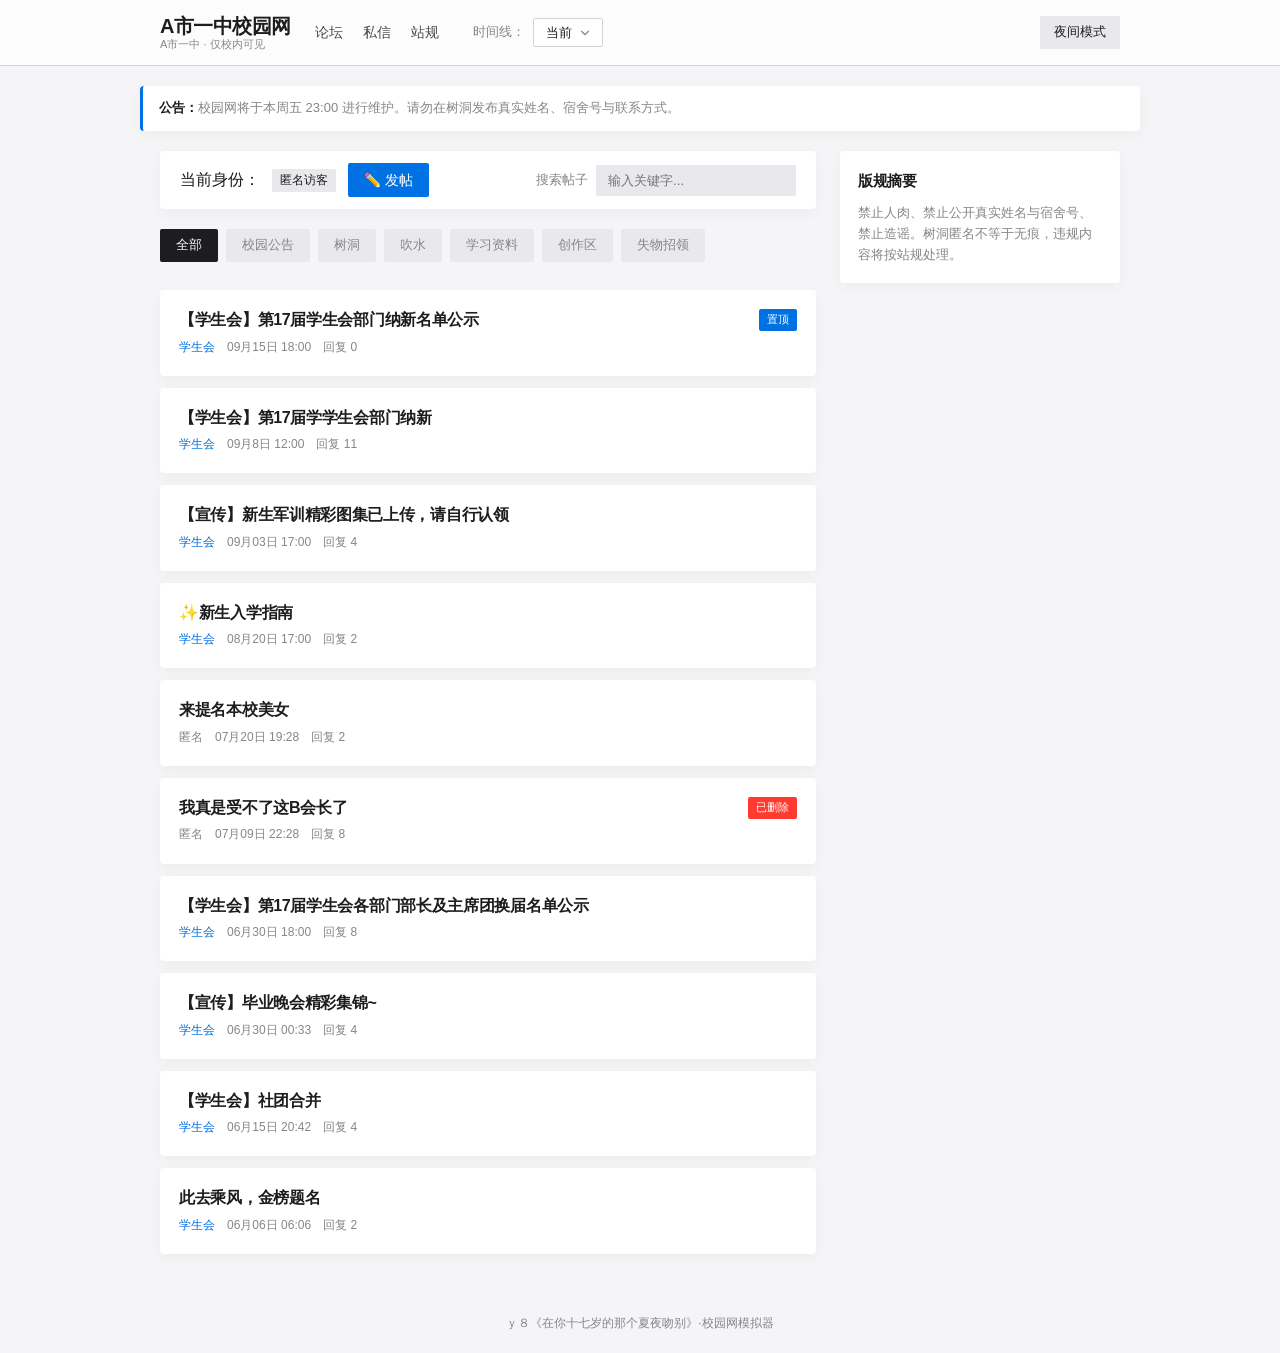
<file: index.html>
<!doctype html>
<html lang="zh-CN">
<head>
  <meta charset="utf-8">
  <meta name="viewport" content="width=device-width, initial-scale=1">
  <title>A市一中校园网 · 论坛（实时）</title>
  <link rel="stylesheet" href="style.css">
</head>
<body>

<header class="site-header">
  <div class="header-inner">
    <a class="brand" href="index.html">
      <strong>A市一中校园网</strong>
      <small>A市一中 · 仅校内可见</small>
    </a>
    <nav class="nav">
      <a href="#">论坛</a>
      <a href="#">私信</a>
      <a href="#">站规</a>
    </nav>
    
    <div class="timeline-selector">
      <span>时间线：</span>
      <select onchange="if(this.value) window.location.href=this.value;">
        <option value="index.html" selected>当前</option>
        <!-- 未来你可以加在这里：<option value="chapter_oct.html">十月</option> -->
      </select>
    </div>

    <button class="theme-btn" type="button" onclick="toggleTheme()" id="themeBtn">夜间模式</button>
  </div>
</header>

<div class="notice-bar">
  <strong>公告：</strong>校园网将于本周五 23:00 进行维护。请勿在树洞发布真实姓名、宿舍号与联系方式。
</div>

<main class="layout">
  <div class="main-col">
    
    <!-- 1. 列表视图 -->
    <div id="view-list">
      <div class="identity-bar">
        <div style="display: flex; align-items: center; gap: 12px;">
          当前身份：<span class="badge">匿名访客</span>
          <button class="btn-new-post" onclick="window.location.href='generator.html'">✏️ 发帖</button>
        </div>
        <label class="search">
          搜索帖子
          <input id="post-search" type="search" placeholder="输入关键字...">
        </label>
      </div>

      <div class="board-nav" id="board-nav"></div>

      <section>
        <div class="post-list" id="post-list"></div>
      </section>
    </div>

    <!-- 2. 帖子详情视图 -->
    <div id="view-detail" class="hidden">
      <button class="btn-back" onclick="backTo('list')">← 返回帖子列表</button>
      <article class="post-detail">
        <h1 id="detail-title"></h1>
        <div class="meta detail-meta" id="detail-meta"></div>
        <div class="post-body" id="detail-content"></div>
        <div class="reply-list">
          <h2 id="detail-reply-title">全部回复</h2>
          <div id="detail-replies"></div>
        </div>
      </article>
    </div>

    <!-- 3. 个人主页视图 -->
    <div id="view-profile" class="hidden">
      <button class="btn-back" onclick="backTo('list')">← 返回帖子列表</button>
      <div class="profile-alert">🔒 你还不是TA的好友，TA只公开了一部分信息！</div>
      <article class="post-detail" style="padding-top: 10px;">
        <h1 id="profile-name" style="margin-bottom: 20px;"></h1>
        <h2 style="font-size: 16px; border-left: 3px solid var(--accent); padding-left: 8px;">Ta 的帖子</h2>
        <div class="post-list" id="profile-post-list" style="margin-top: 16px;"></div>
      </article>
    </div>

  </div>

  <aside class="sidebar">
    <section class="widget">
      <h3>版规摘要</h3>
      <p>禁止人肉、禁止公开真实姓名与宿舍号、禁止造谣。树洞匿名不等于无痕，违规内容将按站规处理。</p>
    </section>
  </aside>
</main>

<footer class="footer">ｙ８《在你十七岁的那个夏夜吻别》·校园网模拟器</footer>

<script src="main.js"></script>

<script>
  // 👇 数据区：在这里贴你未来生成的新帖子 👇
    const allPostsData = [
    // 1. 最新一集
    {
  "id": 1792855990994,
  "board": "校园公告",
  "title": "【学生会】第17届学生会部门纳新名单公示",
  "author": "学生会",
  "time": "09月15日 18:00",
  "visibility": "public",
  "content": "我校第17届学纳新工作已顺利结束。现将新一届学生会成员名单予以公示。<br>公示时间：9 月15 日 — 9月 20 日，如有异议，请联系学生会负责人：「会长」<br>恭喜以下同学成功加入学生会大家庭！<br>▷社联：（我在等着写。）<br>▷文娱：（我在等着写。）<br>▷体育：（我在等着写。）<br>▷宣传：（我在等着写。）<br>▷纪检：（我在等着写。）<br> 　　　　　　　　　　　　　　　Ａ市一中学生会　9 月15日",
  "replies": [],
  "tag": "置顶",
  "tagClass": "top"
},
    // 2. 纳新
    {
  "id": 1792856400268,
  "board": "校园公告",
  "title": "【学生会】第17届学学生会部门纳新",
  "author": "学生会",
  "time": "09月8日 12:00",
  "visibility": "public",
  "content": "少年自有锋芒，青春当赴远方。<br>学生会纳新正式开启！<br>无论你擅长文案写作、摄影排版、活动策划，还是擅长统筹协调、细心踏实，学生会都期待你的加入。<br>在这里，你可以把想法落地，把热爱发光，收获成长与挚友。<br>时间： 本周三、周四中午 11:40 - 13:00<br>地点： 排练厅1、排练厅2<br>注： 报名表交给：高二理A「会长」<br><br> 　　　　　　　　　　　　　　　Ａ市一中学生会　9 月８日",
  "replies": [
    {
      "author": "学生会",
      "time": "12:00",
      "text": "来社联，格局打开🔥"
    },
    {
      "author": "学生会",
      "time": "12:00",
      "text": "热爱舞台、点子多多？只要你会玩，我们文娱部就敢要！"
    },
    {
      "author": "学生会",
      "time": "12:00",
      "text": "会排版、会剪辑、会写文，或者什么都不用会只要脑洞大，快来！宣传部 pick 你！"
    },
    {
      "author": "学生会",
      "time": "12:00",
      "text": "体育部长说来了给摸腹肌"
    },
    {
      "author": "匿名",
      "time": "12:01",
      "text": "「篮球」这个人太实诚了全学生会最不爱豆包之人"
    },
    {
      "author": "匿名",
      "time": "12:02",
      "text": "腹肌！！"
    },
    {
      "author": "匿名",
      "time": "12:02",
      "text": "我也要摸"
    },
    {
      "author": "「小画家」",
      "time": "12:03",
      "text": "「试剂」 说来社联部可以摸她的"
    },
    {
      "author": "「试剂」",
      "time": "12:03",
      "text": "我同意了"
    },
    {
      "author": "匿名",
      "time": "12:04",
      "text": "姐姐我可以！"
    },
    {
      "author": "匿名",
      "time": "12:05",
      "text": "无人在意的角落，五分钟了新任纪检部长还没有打算出现吗！"
    }
  ]
},
    // 3. 军训）
    {
  "id": 1792856769788,
  "board": "创作区",
  "title": "【宣传】新生军训精彩图集已上传，请自行认领",
  "author": "学生会",
  "time": "09月03日 17:00",
  "visibility": "public",
  "content": "有需要的同学自取，入学快乐~<br>【附件：军训.zip】",
  "replies": [
    {
      "author": "匿名",
      "time": "17:01",
      "text": "你们能不能拍点阳间的照片？"
    },
    {
      "author": "匿名",
      "time": "17:05",
      "text": "我的内心无疑是崩溃的"
    },
    {
      "author": "匿名",
      "time": "17:06",
      "text": "笑了五分钟终于舍得评论了"
    },
    {
      "author": "匿名",
      "time": "17:10",
      "text": "我真的觉得宣传部配得感有点高了，不管拍出什么样的照片都能泰然自若地挂上前缀【宣传】"
    }
  ]
},
      {
  "id": 1792857813192,
  "board": "学习资料",
  "title": "✨新生入学指南",
  "author": "学生会",
  "time": "08月20日 17:00",
  "visibility": "public",
  "content": "欢迎加入A市一中！这里是学生会为大家整理的入学小贴士，帮你提前解锁高中生活",
  "replies": [
    {
      "author": "匿名",
      "time": "我是楼主！",
      "text": "【孩子们这个真的要看吗，我不会真的写的】"
    },
    {
      "author": "匿名",
      "time": "08月20日 17:05",
      "text": "好体贴。。。"
    }
  ]
},

      {
  "id": 1792858006484,
  "board": "吹水",
  "title": "来提名本校美女",
  "author": "匿名",
  "time": "07月20日 19:28",
  "visibility": "public",
  "content": "无内鬼美女四面八方来",
  "replies": [
    {
      "author": "匿名",
      "time": "楼主又来了",
      "text": "【不是没有回复了是我懒得写。】"
    },
    {
      "author": "关关",
      "time": "07月20日 20:05",
      "text": "那必然是「才女」！爱死她的脸，人品又好，妈的，我夸她夸一百万字。"
    }
  ]
},
      {
  "id": 1792858222673,
  "board": "树洞",
  "title": "我真是受不了这B会长了",
  "author": "匿名",
  "time": "07月09日 22:28",
  "visibility": "public",
         "isDeleted": true,  
  "content": "无语！什么都不干怎么当上的！",
  "replies": [
    {
      "author": "匿名",
      "time": "07月09日 22:33",
      "text": "因为是理科特优班长吧？"
    },
    {
      "author": "匿名",
      "time": "07月09日 22:45",
      "text": "一开始不是说班长要给「？」的吗"
    },
    {
      "author": "匿名",
      "time": "07月09日 22:51",
      "text": "👂👂我操楼上求细说"
    },
    {
      "author": "匿名",
      "time": "07月09日 22:58",
      "text": "我用一秒钟就猜出来帖子是谁发的你们也来试试吧"
    },
    {
      "author": "匿名",
      "time": "07月09日 23:02",
      "text": "谁啊"
    },
    {
      "author": "匿名",
      "time": "07月09日 23:17",
      "text": "全世界都知道「耳坠」和「会长」有丝绸吧，现在的部长+高二的老干事也没几个人还能是谁在现在发这种帖子"
    },
    {
      "author": "「试剂」",
      "time": "07月09日 23:28",
      "text": "呵呵楼上继续造谣吧小哥哥你很牛逼克拉斯啊"
    },
    {
      "author": "匿名",
      "time": "07月09日 23:30",
      "text": "我的妈呀。。实名霸气护妻中。。"
    }
  ]
},
      
    // 4. 试剂的私密帖子
    {
      id: 4,
      board: '吹水',
      title: '【仅好友可见】你们是不是真的没事干了',
      author: '「试剂」',
      time: '7月9日 23:30',
      visibility: 'friends', // 这个会在首页消失，只在她主页显示上锁
      content: '这个帖子在首页是看不到的，只有点进林照的主页才能看到上锁状态。',
      replies: []
    },
  {
  "id": 1792858441787,
  "board": "校园公告",
  "title": "【学生会】第17届学生会各部门部长及主席团换届名单公示",
  "author": "学生会",
  "time": "06月30日 18:00",
  "visibility": "public",
  "content": "经个人申报、公开演讲及团委老师审核，现将新一届学生会核心骨干名单公示如下：<br>主席团：「会长」<br>社联部：「试剂」   「小画家」 <br>文娱部：「百灵鸟」  「耳坠」<br>体育部：「篮球」 「钢琴」 <br>宣传部 ：「才女」  「相机」<br>纪检部：「Bar」<br><br>现高三的学姐学长们即日起正式卸任，感谢他们过去一年的辛苦付出。<br>即日起至次年六月，各部门由新一届部长全面接管。换届初期如有工作交接不顺畅的地方，请大家多担待。<br>高一的新一届干事选拔将在九月开学后进行。",
  "replies": [
    {
      "author": "学生会",
      "time": "06月30日 18:00",
      "text": "祝贺学长们退休！祝大家高三顺利"
    },
    {
      "author": "匿名",
      "time": "06月30日 18:01",
      "text": "感谢他们过去一年的辛苦付出（以及留下的烂摊子）"
    },
    {
      "author": "匿名",
      "time": "06月30日 18:01",
      "text": "哈哈哈哈！敢说！！"
    },
    {
      "author": "匿名",
      "time": "06月30日 18:03",
      "text": "纪检部的新部长……谁？？？！！"
    },
    {
      "author": "匿名",
      "time": "06月30日 18:05",
      "text": "看见「Bar」这个名字的一瞬间真的觉得这个世界很魔幻。"
    },
    {
      "author": "匿名",
      "time": "06月30日 18:09",
      "text": "我知道纪检部合进来了，但是这个部长。。我的天哪。。空降中。。"
    },
    {
      "author": "匿名",
      "time": "06月30日 18:15",
      "text": "一想到「Bar」天天违纪还当纪检部部长我就想笑"
    },
    {
      "author": "匿名",
      "time": "06月30日 18:15",
      "text": "妈妈呀，看见蟑螂我不怕不怕啦，我神经比较大，我不怕不怕不怕啦"
    }
  ]
},
  
      {
  "id": 1792857321767,
  "board": "创作区",
  "title": "【宣传】毕业晚会精彩集锦~",
  "author": "学生会",
  "time": "06月30日 00:33",
  "visibility": "public",
  "content": "她们都老了吧 她们还在开吗 我们就这样 各自奔天涯<br>毕业快乐！后会有期！<br>摄影:「相机」<br>剪辑：「会长」<br>【毕业晚会.mp4】<br>【附件：毕业.zip】",
  "replies": [
    {
      "author": "匿名",
      "time": "00:33",
      "text": "我真的在大哭"
    },
    {
      "author": "匿名",
      "time": "00:37",
      "text": "边看边流眼泪，宣传部这是你们拍照最美的一次"
    },
    {
      "author": "匿名",
      "time": "00:40",
      "text": "只有我关注到效率吗，太可怕了这才几个小时就剪出来了"
    },
    {
      "author": "匿名",
      "time": "00:42",
      "text": "同感，我合照都没p完呢。。"
    }
  ]
},
      {
  "id": 1792857140352,
  "board": "校园公告",
  "title": "【学生会】社团合并",
  "author": "学生会",
  "time": "06月15日 20:42",
  "visibility": "public",
  "content": "纪检部正式归入学生会，改叫学生会纪检部，查卫生、早操照旧。」",
  "replies": [
    {
      "author": "学生会",
      "time": "20:42",
      "text": "骨干名单暂定"
    },
    {
      "author": "匿名",
      "time": "20:42",
      "text": "老天，江河静悄悄必定在作妖。"
    },
    {
      "author": "匿名",
      "time": "20:42",
      "text": "暂定？所以现在暂时没有老大吗🤔"
    },
    {
      "author": "匿名",
      "time": "20:42",
      "text": "纪检部已经很可怕了，升咖后不敢想象。"
    }
  ]
},
    // 5. 
    {
  "id": 1792857004658,
  "board": "树洞",
  "title": "此去乘风，金榜题名",
  "author": "学生会",
  "time": "06月06日 06:06",
  "visibility": "public",
  "content": "蝉鸣为序，笔尖为刃。百日誓师跨过的状元门，会成为梦中奔跑的终点。<br>学生会全体成员在此，祝高三学长学姐：<br>旗开得胜，高考大捷，奔赴属于自己的山海！<br><br>文案：「才女」",
  "replies": [
    {
      "author": "匿名",
      "time": "07:05",
      "text": "六点起来发帖吗，太努力了"
    },
    {
      "author": "匿名",
      "time": "08:00",
      "text": "A市一中666！！"
    }
  ]
}
  ];
  </script> 
<script src="main.js"></script>

<script>
 

  window.onload = () => {
    initForum(allPostsData);
  };
</script>
</body>
</html>
</file>
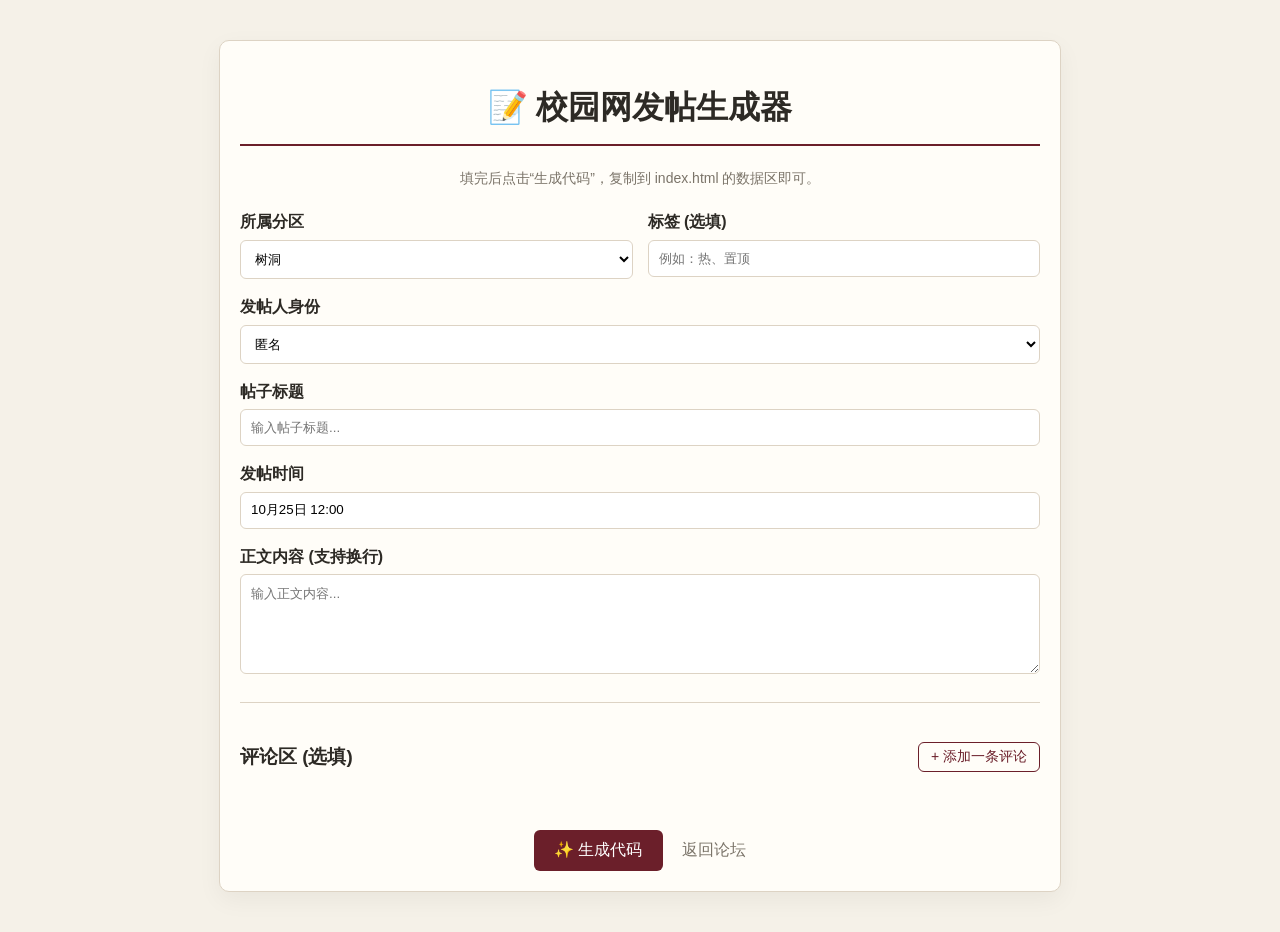
<file: generator.html>
<!doctype html>
<html lang="zh-CN">
<head>
  <meta charset="utf-8">
  <meta name="viewport" content="width=device-width, initial-scale=1">
  <title>发帖生成器 · A1校园网</title>
  <style>
    :root { --bg: #f5f1e8; --panel: #fffdf8; --text: #2d2a25; --muted: #7b7469; --line: #ddd3c4; --accent: #6b1f2a; }
    body { margin: 0; background: var(--bg); color: var(--text); font-family: "Microsoft YaHei", sans-serif; line-height: 1.6; }
    .container { max-width: 800px; margin: 40px auto; padding: 20px; background: var(--panel); border: 1px solid var(--line); border-radius: 10px; box-shadow: 0 8px 24px rgba(0,0,0,.05); }
    h1 { text-align: center; border-bottom: 2px solid var(--accent); padding-bottom: 10px; }
    .form-group { margin-bottom: 15px; }
    label { display: block; font-weight: bold; margin-bottom: 5px; }
    input[type="text"], select, textarea {
      width: 100%; padding: 10px; border: 1px solid var(--line); border-radius: 6px;
      box-sizing: border-box; font-family: inherit; background: #fff;
    }
    textarea { resize: vertical; min-height: 100px; }
    .row { display: flex; gap: 15px; }
    .row > .form-group { flex: 1; }
    .btn {
      display: inline-block; background: var(--accent); color: #fff; border: none;
      padding: 10px 20px; border-radius: 6px; cursor: pointer; font-size: 16px; margin-top: 10px;
    }
    .btn:hover { opacity: 0.9; }
    .btn-outline { background: transparent; color: var(--accent); border: 1px solid var(--accent); }
    
    .reply-item-form { border: 1px dashed var(--line); padding: 10px; margin-bottom: 10px; border-radius: 6px; position: relative; background: #faf8f5;}
    .btn-remove { position: absolute; right: 10px; top: 10px; background: #ff4d4f; color: #fff; border: none; padding: 2px 8px; border-radius: 4px; cursor: pointer; font-size: 12px;}

    #result-area { margin-top: 30px; display: none; }
    pre { background: #2d2a25; color: #f5f1e8; padding: 15px; border-radius: 8px; overflow-x: auto; font-family: Consolas, monospace; }
    .copy-tip { color: #07c160; font-weight: bold; margin-left: 10px; display: none; }
    .hint { font-size: 12px; color: #888; margin-top: 2px; }
  </style>
</head>
<body>

<div class="container">
  <h1>📝 校园网发帖生成器</h1>
  <p style="text-align:center; color:#7b7469; font-size: 14px; margin-bottom: 20px;">填完后点击“生成代码”，复制到 index.html 的数据区即可。</p>

  <div class="row">
    <div class="form-group">
      <label>所属分区</label>
      <select id="gen-board">
        <option value="校园公告">校园公告</option>
        <option value="树洞" selected>树洞</option>
         <option value="吹水">吹水</option> 
        <option value="学习资料">学习资料</option>
        <option value="创作区">创作区</option>
        <option value="失物招领">失物招领</option>
      </select>
    </div>
    <div class="form-group">
      <label>标签 (选填)</label>
      <input type="text" id="gen-tag" placeholder="例如：热、置顶">
    </div>
  </div>

  <div class="row" id="author-row">
    <div class="form-group">
      <label>发帖人身份</label>
      <select id="gen-author-type" onchange="toggleAuthorInput()">
        <option value="anonymous">匿名</option>
        <option value="real">实名</option>
      </select>
    </div>
    
    <div class="form-group" id="real-name-group" style="display: none;">
      <label>实名 ID</label>
      <input type="text" id="gen-author-name" placeholder="输入ID（如：关关）">
      <div class="hint">⚠️ 必须与之前的名字完全一致，才会自动聚合到同一主页！</div>
    </div>
    
    <div class="form-group" id="visibility-group" style="display: none;">
      <label>是否仅好友可见？</label>
      <select id="gen-visibility">
        <option value="public" selected>公开 (首页可见)</option>
        <option value="friends">仅好友可见 (主页上锁)</option>
      </select>
    </div>
  </div>

  <div class="form-group">
    <label>帖子标题</label>
    <input type="text" id="gen-title" placeholder="输入帖子标题...">
  </div>

  <div class="form-group">
    <label>发帖时间</label>
    <input type="text" id="gen-time" value="10月25日 12:00">
  </div>

  <div class="form-group">
    <label>正文内容 (支持换行)</label>
    <textarea id="gen-content" placeholder="输入正文内容..."></textarea>
  </div>

  <hr style="border: 0; border-top: 1px solid var(--line); margin: 20px 0;">
  
  <div style="display: flex; justify-content: space-between; align-items: center;">
    <h3>评论区 (选填)</h3>
    <button class="btn btn-outline" onclick="addReplyForm()" style="margin-top:0; padding: 5px 12px; font-size: 14px;">+ 添加一条评论</button>
  </div>
  <div id="replies-container" style="margin-top: 15px;"></div>

  <div style="text-align: center; margin-top: 30px;">
    <button class="btn" onclick="generateCode()">✨ 生成代码</button>
    <a href="index.html" style="margin-left: 15px; color: var(--muted); text-decoration: none;">返回论坛</a>
  </div>

  <div id="result-area">
    <h3>👇 复制下面的代码，粘贴到 index.html 里</h3>
    <button class="btn" onclick="copyCode()" style="padding: 6px 12px; font-size: 14px; margin-bottom: 10px;">📋 复制代码</button>
    <span class="copy-tip" id="copy-tip">已复制到剪贴板！</span>
    <pre><code id="output-code"></code></pre>
  </div>
</div>

<script>
  window.onload = () => { toggleAuthorInput(); };

  function toggleAuthorInput() {
    const type = document.getElementById('gen-author-type').value;
    const isReal = type === 'real';
    document.getElementById('real-name-group').style.display = isReal ? 'block' : 'none';
    document.getElementById('visibility-group').style.display = isReal ? 'block' : 'none';
  }

  function addReplyForm() {
    const container = document.getElementById('replies-container');
    const div = document.createElement('div');
    div.className = 'reply-item-form';
    div.innerHTML = `
      <button class="btn-remove" onclick="this.parentElement.remove()">删除</button>
      <div class="row">
        <div class="form-group" style="flex: 0.4;">
          <label>评论人</label>
          <input type="text" class="reply-author" placeholder="匿名或实名">
        </div>
        <div class="form-group" style="flex: 0.6;">
          <label>时间</label>
          <input type="text" class="reply-time" value="12:05">
        </div>
      </div>
      <div class="form-group" style="margin-bottom:0;">
        <label>评论内容</label>
        <input type="text" class="reply-text" placeholder="输入回复内容...">
      </div>
    `;
    container.appendChild(div);
  }

  function generateCode() {
    const board = document.getElementById('gen-board').value;
    const tag = document.getElementById('gen-tag').value.trim();
    const authorType = document.getElementById('gen-author-type').value;
    const isReal = authorType === 'real';
    const author = isReal ? (document.getElementById('gen-author-name').value.trim() || '未命名') : '匿名';
    const visibility = isReal ? document.getElementById('gen-visibility').value : 'public';
    const title = document.getElementById('gen-title').value.trim();
    const time = document.getElementById('gen-time').value.trim();
    const contentRaw = document.getElementById('gen-content').value.trim();
    
    if (!title || !contentRaw) {
      alert('标题和正文不能为空！');
      return;
    }

    const content = contentRaw.replace(/\n/g, '<br>');

    const replies = [];
    const replyForms = document.querySelectorAll('.reply-item-form');
    replyForms.forEach(form => {
      const rAuthor = form.querySelector('.reply-author').value.trim() || '匿名';
      const rTime = form.querySelector('.reply-time').value.trim();
      const rText = form.querySelector('.reply-text').value.trim();
      if (rText) {
        replies.push({ author: rAuthor, time: rTime, text: rText });
      }
    });

    const postObj = {
      id: Date.now(),
      board: board,
      title: title,
      author: author,
      time: time,
      visibility: visibility,
      content: content,
      replies: replies
    };

    if (tag) {
      postObj.tag = tag;
      if (tag === '热') postObj.tagClass = 'hot';
      else if (tag === '置顶') postObj.tagClass = 'top';
    }

    const codeString = JSON.stringify(postObj, null, 2);
    
    document.getElementById('output-code').innerText = codeString;
    document.getElementById('result-area').style.display = 'block';
    document.getElementById('output-code').scrollIntoView({ behavior: 'smooth' });
  }

  function copyCode() {
    const code = document.getElementById('output-code').innerText;
    navigator.clipboard.writeText(code).then(() => {
      const tip = document.getElementById('copy-tip');
      tip.style.display = 'inline';
      setTimeout(() => { tip.style.display = 'none'; }, 2000);
    });
  }
</script>
</body>
</html>
</file>
<file: style.css>
/* ================= 基础变量与重置（苹果风） ================= */
:root {
  --bg: #f5f5f7;            /* 苹果经典的浅灰底色 */
  --panel: #ffffff;         /* 纯白卡片 */
  --text: #1d1d1f;          /* 深空灰字体，不用纯黑 */
  --muted: #86868b;         /* 次要文字颜色 */
  --line: #d2d2d7;          /* 极浅的分割线 */
  --accent: #0071e3;        /* 苹果系统蓝 */
  --accent-2: #34c759;      /* 苹果系统绿 */
  --badge: #e8e8ed;         /* 标签底色 */
  --shadow: 0 4px 14px rgba(0, 0, 0, 0.04); /* 极轻柔的阴影 */
}

:root[data-theme="dark"] {
  --bg: #000000;            /* 苹果暗黑模式纯黑底 */
  --panel: #1c1c1e;         /* 深灰卡片 */
  --text: #f5f5f7;
  --muted: #86868b;
  --line: #38383a;
  --accent: #0a84ff;        /* 暗黑模式下的亮蓝色 */
  --accent-2: #30d158;
  --badge: #2c2c2e;
  --shadow: 0 4px 14px rgba(0, 0, 0, 0.2);
}

* { box-sizing: border-box; }

body {
  margin: 0; 
  background: var(--bg); 
  color: var(--text);
  /* 核心改变：苹果专属无衬线字体 */
  font-family: -apple-system, BlinkMacSystemFont, "SF Pro Text", "Helvetica Neue", "PingFang SC", "Microsoft YaHei", sans-serif;
  line-height: 1.6; 
  transition: background 0.3s, color 0.3s;
  -webkit-font-smoothing: antialiased;
}

a { color: var(--accent); text-decoration: none; }
button { font: inherit; cursor: pointer; }

/* ================= 顶部导航（毛玻璃效果） ================= */
.site-header { 
  position: sticky; top: 0; z-index: 20; 
  background: rgba(255, 255, 255, 0.72); 
  backdrop-filter: saturate(180%) blur(20px);
  -webkit-backdrop-filter: saturate(180%) blur(20px);
  border-bottom: 1px solid var(--line); 
}
:root[data-theme="dark"] .site-header {
  background: rgba(0, 0, 0, 0.72);
}

.header-inner { max-width: 1000px; margin: 0 auto; padding: 14px 20px; display: flex; align-items: center; gap: 24px; flex-wrap: wrap; }
.brand { display: flex; flex-direction: column; color: var(--text); line-height: 1.2; }
.brand strong { font-size: 20px; letter-spacing: -0.5px; font-weight: 600; }
.brand small { color: var(--muted); font-size: 11px; }
.nav { display: flex; gap: 20px; font-size: 14px; font-weight: 500; }
.nav a { color: var(--text); opacity: 0.8; transition: opacity 0.2s; }
.nav a:hover { opacity: 1; text-decoration: none; }

.theme-btn { 
  margin-left: auto; border: none; background: var(--badge); color: var(--text); 
  border-radius: 2px; padding: 6px 14px; font-size: 13px; font-weight: 500; transition: background 0.2s;
}
.theme-btn:hover { background: var(--line); }

/* 公告条 */
.notice-bar { 
  max-width: 1000px; margin: 20px auto 0; padding: 12px 16px; 
  background: var(--panel); border-radius: 4px; font-size: 13px; color: var(--muted);
  box-shadow: var(--shadow); border-left: 3px solid var(--accent);
}
.notice-bar strong { color: var(--text); }

/* ================= 时间线选择器 ================= */
.timeline-selector { margin-left: 10px; display: flex; align-items: center; gap: 8px; }
.timeline-selector span { font-size: 13px; color: var(--muted); }
.timeline-selector select {
  padding: 6px 12px; border-radius: 2px; border: 1px solid var(--line);
  background: var(--panel); color: var(--text); font-family: inherit; font-size: 13px; 
  cursor: pointer; outline: none; appearance: none; -webkit-appearance: none;
  background-image: url("data:image/svg+xml;charset=UTF-8,%3csvg xmlns='http://www.w3.org/2000/svg' viewBox='0 0 24 24' fill='none' stroke='%2386868b' stroke-width='2' stroke-linecap='round' stroke-linejoin='round'%3e%3cpolyline points='6 9 12 15 18 9'%3e%3c/polyline%3e%3c/svg%3e");
  background-repeat: no-repeat; background-position: right 10px center; background-size: 14px; padding-right: 30px; transition: border-color 0.2s;
}

/* ================= 布局 ================= */
.layout { max-width: 1000px; margin: 20px auto; padding: 0 20px; display: grid; grid-template-columns: minmax(0, 1fr) 280px; gap: 24px; align-items: start; }
.main-col { min-width: 0; }
.sidebar .widget { background: var(--panel); border-radius: 4px; padding: 18px; margin-bottom: 20px; box-shadow: var(--shadow); }
.sidebar h3 { margin: 0 0 10px; font-size: 15px; font-weight: 600; letter-spacing: -0.3px; }
.sidebar p { margin: 0; font-size: 13px; color: var(--muted); }
.footer { max-width: 1000px; margin: 40px auto 0; padding: 20px; text-align: center; color: var(--muted); font-size: 12px; }

/* ================= 身份条与搜索 ================= */
.identity-bar { 
  display: flex; justify-content: space-between; align-items: center; gap: 12px; flex-wrap: wrap; 
  background: var(--panel); border-radius: 4px; padding: 12px 20px; box-shadow: var(--shadow); margin-bottom: 20px; 
}
.badge { display: inline-block; font-size: 12px; font-weight: 500; padding: 2px 8px; border-radius: 2px; background: var(--badge); color: var(--text); }
.muted { color: var(--muted); }

.btn-new-post { 
  background: var(--accent); color: #fff; border: none; padding: 6px 16px; border-radius: 2px; 
  font-size: 14px; font-weight: 500; transition: opacity 0.2s; 
}
.btn-new-post:hover { opacity: 0.8; }

/* 苹果风搜索框 */
.search { display: flex; align-items: center; gap: 8px; color: var(--muted); font-size: 13px; }
.search input { 
  width: 200px; padding: 8px 12px; border: none; border-radius: 2px; 
  background: var(--badge); color: var(--text); outline: none; transition: width 0.3s, background 0.3s;
}
.search input:focus { width: 240px; background: var(--panel); box-shadow: 0 0 0 2px var(--accent); }

/* 作者名字 */
.author-name { color: var(--accent); cursor: pointer; transition: opacity 0.2s; }
.author-name:hover { opacity: 0.7; text-decoration: none; }
.author-anon { color: var(--muted); cursor: default; }

/* ================= 分区导航 ================= */
.board-nav { display: flex; gap: 8px; overflow-x: auto; padding-bottom: 12px; margin-bottom: 16px; scrollbar-width: none; }
.board-nav::-webkit-scrollbar { display: none; }
.board-btn { 
  background: var(--badge); border: none; color: var(--muted); padding: 6px 16px; border-radius: 2px; 
  white-space: nowrap; font-size: 13px; font-weight: 500; transition: all 0.2s; 
}
.board-btn:hover { color: var(--text); }
.board-btn.active { background: var(--text); color: var(--bg); }

/* ================= 帖子列表区 ================= */
.post-list { display: grid; gap: 12px; }
.post-item { 
  background: var(--panel); border-radius: 4px; padding: 18px; box-shadow: var(--shadow); 
  cursor: pointer; transition: transform 0.2s, box-shadow 0.2s; border: 1px solid transparent;
}
.post-item:hover { transform: translateY(-2px); box-shadow: 0 6px 20px rgba(0, 0, 0, 0.08); }
:root[data-theme="dark"] .post-item:hover { box-shadow: 0 6px 20px rgba(0, 0, 0, 0.4); }

.post-title-row { display: flex; justify-content: space-between; align-items: flex-start; margin-bottom: 6px; }
.post-title { font-weight: 600; font-size: 16px; line-height: 1.4; color: var(--text); letter-spacing: -0.3px; }
.post-tag { font-size: 11px; font-weight: 500; padding: 2px 8px; border-radius: 2px; background: var(--badge); color: var(--muted); flex-shrink: 0; margin-left: 10px; }
.post-tag.hot { background: #ff3b30; color: #fff; }
.post-tag.top { background: var(--accent); color: #fff; }
.meta { display: flex; gap: 12px; flex-wrap: wrap; color: var(--muted); font-size: 12px; }

.post-item.locked { background: var(--panel); cursor: default; opacity: 0.6; box-shadow: none; border: 1px dashed var(--line); }
.post-item.locked:hover { transform: none; box-shadow: none; }
.post-item.locked .post-title { color: var(--muted); font-weight: 500; }

/* ================= 详情页与个人主页区 ================= */
.btn-back { 
  display: inline-flex; align-items: center; gap: 6px; background: transparent; 
  border: none; color: var(--accent); padding: 0 0 16px 0; font-size: 15px; font-weight: 500; transition: opacity 0.2s; 
}
.btn-back:hover { opacity: 0.7; }

.profile-alert { 
  background: rgba(255, 149, 0, 0.1); color: #ff9500; padding: 14px 18px; border-radius: 4px; 
  margin-bottom: 20px; font-weight: 500; font-size: 14px; display: flex; align-items: center; gap: 8px; 
}
:root[data-theme="dark"] .profile-alert { background: rgba(255, 149, 0, 0.15); }

.post-detail { background: var(--panel); border-radius: 4px; padding: 24px; box-shadow: var(--shadow); }
.post-detail h1 { font-size: 22px; font-weight: 600; line-height: 1.3; margin: 0 0 12px; letter-spacing: -0.5px; }
.detail-meta { margin-bottom: 24px; padding-bottom: 16px; border-bottom: 1px solid var(--line); }
.post-body p { margin: 0 0 12px; font-size: 15px; color: var(--text); }

.reply-list { margin-top: 30px; }
.reply-list h2 { font-size: 16px; font-weight: 600; margin: 0 0 16px; }
.reply { padding: 16px 0; border-bottom: 1px solid var(--line); }
.reply:last-child { border-bottom: none; }
.reply-meta { display: flex; gap: 10px; align-items: baseline; font-size: 12px; margin-bottom: 6px; }
.reply-floor { margin-left: auto; color: var(--muted); }
.reply p { margin: 0; font-size: 14px; color: var(--text); }
.reply.deleted p { color: var(--muted); font-style: italic; }

/* 删帖样式 */
.deleted-banner {
  background: rgba(255, 59, 48, 0.1); color: #ff3b30;
  padding: 12px 16px; margin-bottom: 20px; font-size: 14px; font-weight: 500; border-radius: 10px;
}
:root[data-theme="dark"] .deleted-banner { background: rgba(255, 59, 48, 0.15); }
.content-muted { opacity: 0.6; }
.tag-deleted { background: #ff3b30 !important; color: #fff !important; }

/* Toast 提示 */
#toast { 
  position: fixed; top: -100px; left: 50%; transform: translateX(-50%); 
  background: rgba(0,0,0,0.8); backdrop-filter: blur(10px); color: #fff; 
  padding: 12px 24px; border-radius: 4px; font-size: 14px; font-weight: 500; 
  box-shadow: 0 4px 12px rgba(0,0,0,0.3); z-index: 9999; 
  transition: top 0.4s cubic-bezier(0.175, 0.885, 0.32, 1.275); pointer-events: none; 
}
#toast.show { top: 40px; }

.hidden { display: none !important; }

@media (max-width: 860px) {
  .layout { grid-template-columns: 1fr; }
  .sidebar { display: none; }
}
</file>
